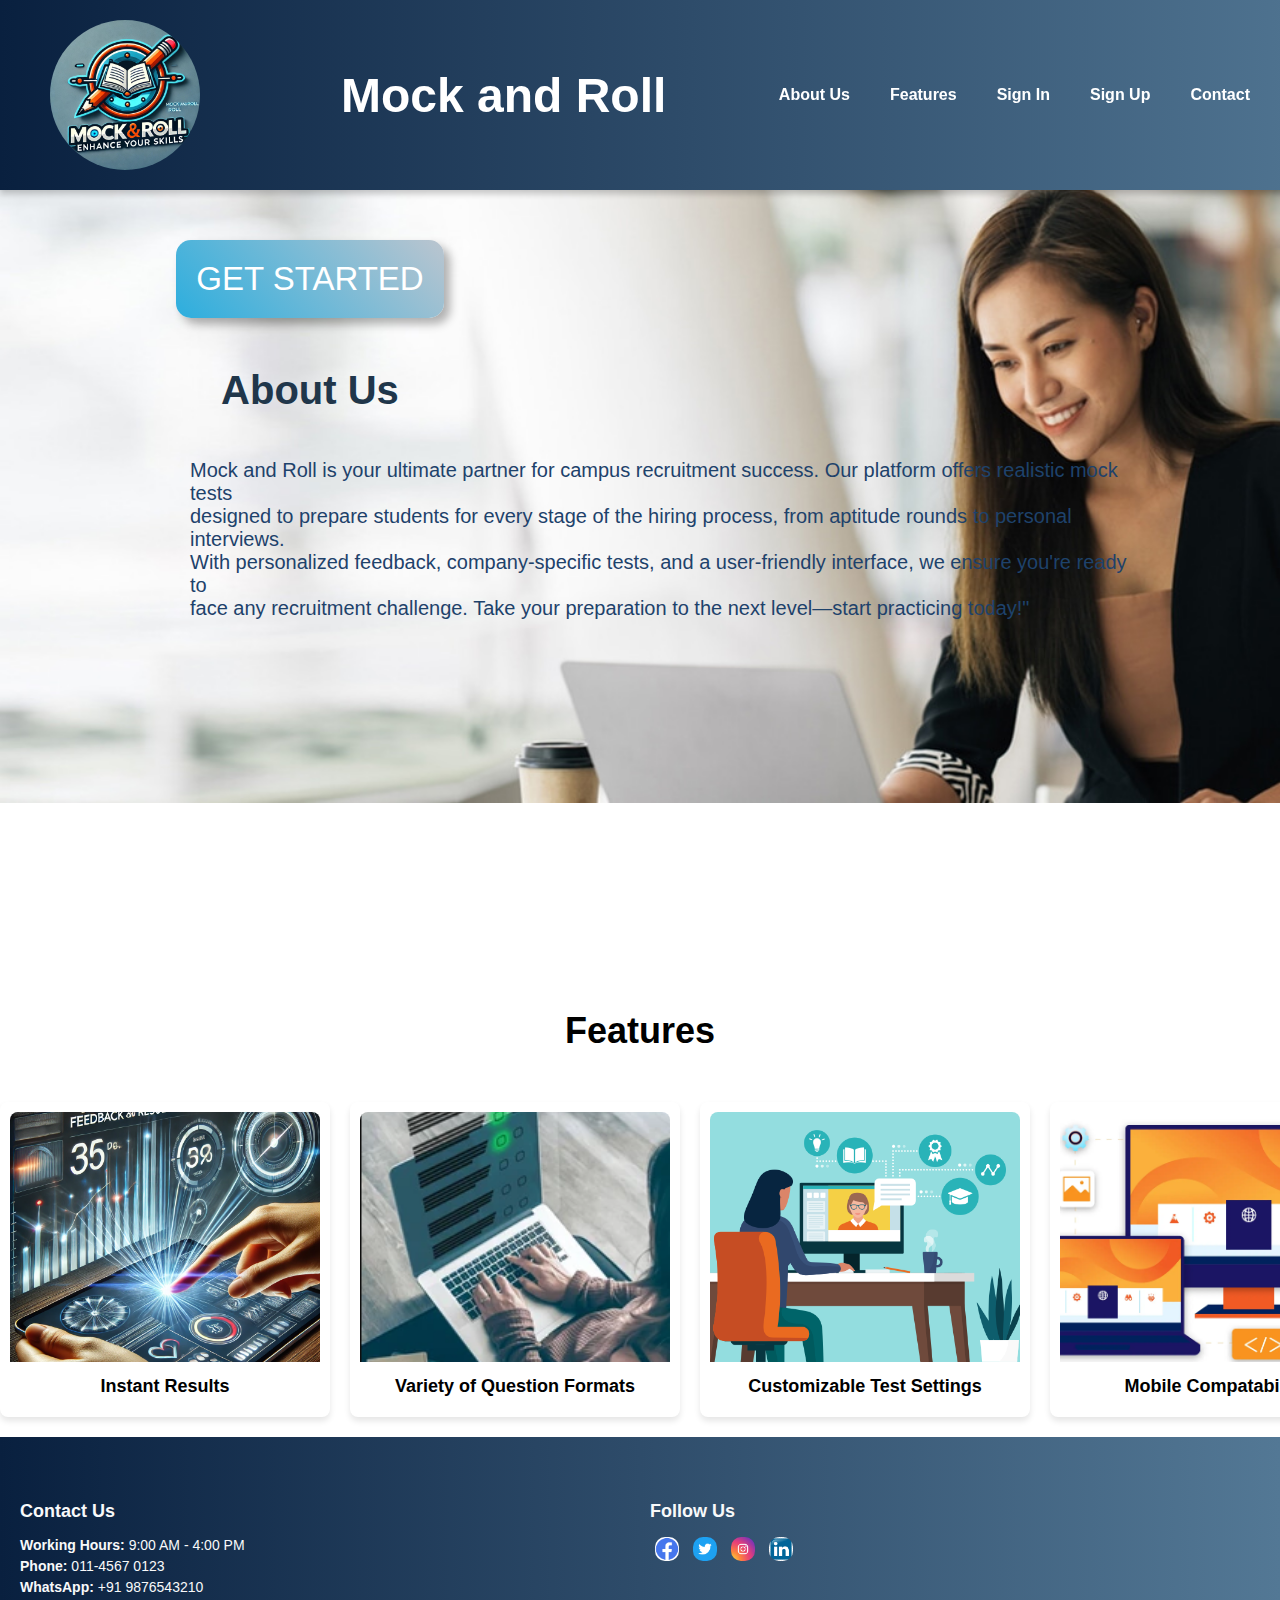
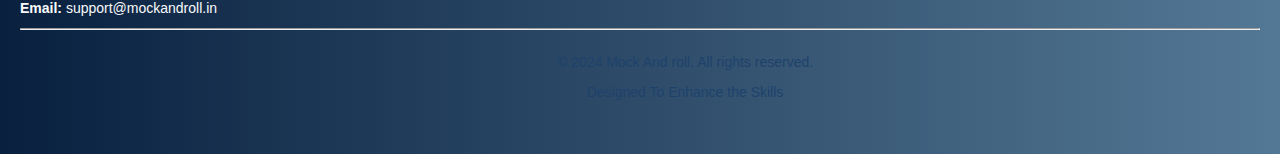
<file: index.html>
<!DOCTYPE html>
<html lang="en">
<head>
    <meta charset="UTF-8">
    <meta name="viewport" content="width=device-width, initial-scale=1.0">
    <title>Home - Examination System</title>
    <link rel="stylesheet" href="home.css">

</head>
<body>
    <div class="navbar">
        <div class="logo1">
            <img src="logo2.jpg" alt="Mock and Roll Logo">
        </div>
        <div class="logo">Mock and Roll</div>
        <div>
            <a onclick="window.location.href='about.html'">About Us</a>
            <a onclick="window.location.href='features.html'">Features</a>
            <a onclick="window.location.href='signin.html'">Sign In</a>
            <a onclick="window.location.href='signup.html'">Sign Up</a>
            <a onclick="window.location.href='contact.html'">Contact</a>
        </div>
    </div>
    <div class="home">
        <div class="kk">
        <a class="custom-button" onclick="window.location.href='usertyp.html'">GET STARTED </a>
        <h1>About Us</h1>
        <p>Mock and Roll is your ultimate partner for campus recruitment success. Our platform offers realistic mock tests <br>designed to prepare students for every stage of the hiring process, from aptitude rounds to personal interviews.<br> With personalized feedback, company-specific tests, and a user-friendly interface, we ensure you're ready to <br>face any recruitment challenge. Take your preparation to the next level—start practicing today!"</p>
        </div>
    </div>
    <div id="services" class="section">
        <h2>Features</h2>
        <div class="container">
            <div class="card">
                <img src="features1.jpg" alt="Instant Results">
                <h3>Instant Results</h3>
            </div>
            <div class="card">
                <img src="feature3.jpg" alt="Variety of Question Formats">
                <h3>Variety of Question Formats</h3>
            </div>
            <div class="card">
                <img src="feature4.jpg" alt="Customizable Test Settings ">
                <h3>Customizable Test Settings </h3>
            </div>
            <div class="card">
                <img src="feature5.jpg" alt=">Mobile Compatability">
                <h3>Mobile Compatability</h3>
            </div>
        </div>
    </div>

    <footer>
        <div class="footer-container">
            <div class="contact-us">
                <h4>Contact Us</h4>
                <p><strong>Working Hours:</strong> 9:00 AM - 4:00 PM</p>
                <p><strong>Phone:</strong> <a href="tel:01141183001">011-4567 0123</a></p>
                <p><strong>WhatsApp:</strong> <a href="https://wa.me/919818093267">+91 9876543210</a></p>
                <p><strong>Email:</strong> <a href="mailto:support@mockandroll.in">support@mockandroll.in</a></p>
            </div>
            <div class="follow-us">
                <h4>Follow Us</h4>
                <div class="social-icons">
                    <a href="#"><img src="face.jpg" alt="Facebook" style="border-radius: 10px;"></a>
                    <a href="#"><img src="twit.jpg" alt="Twitter" style="border-radius: 10px;"></a>
                    <a href="#"><img src="insta.jpg" alt="Instagram" style="border-radius: 10px;"></a>
                    <a href="#"><img src="lin.jpg" alt="LinkedIn" style="border-radius: 10px;"></a>
                </div>
            </div>
        </div>
        <hr>
        <p style="text-align: center; padding-top: 10px;">&copy; 2024 Mock And roll. All rights reserved.</p>
        <p style="text-align: center;">Designed To Enhance the Skills</p>
    </footer>
</body>
</html>
</file>
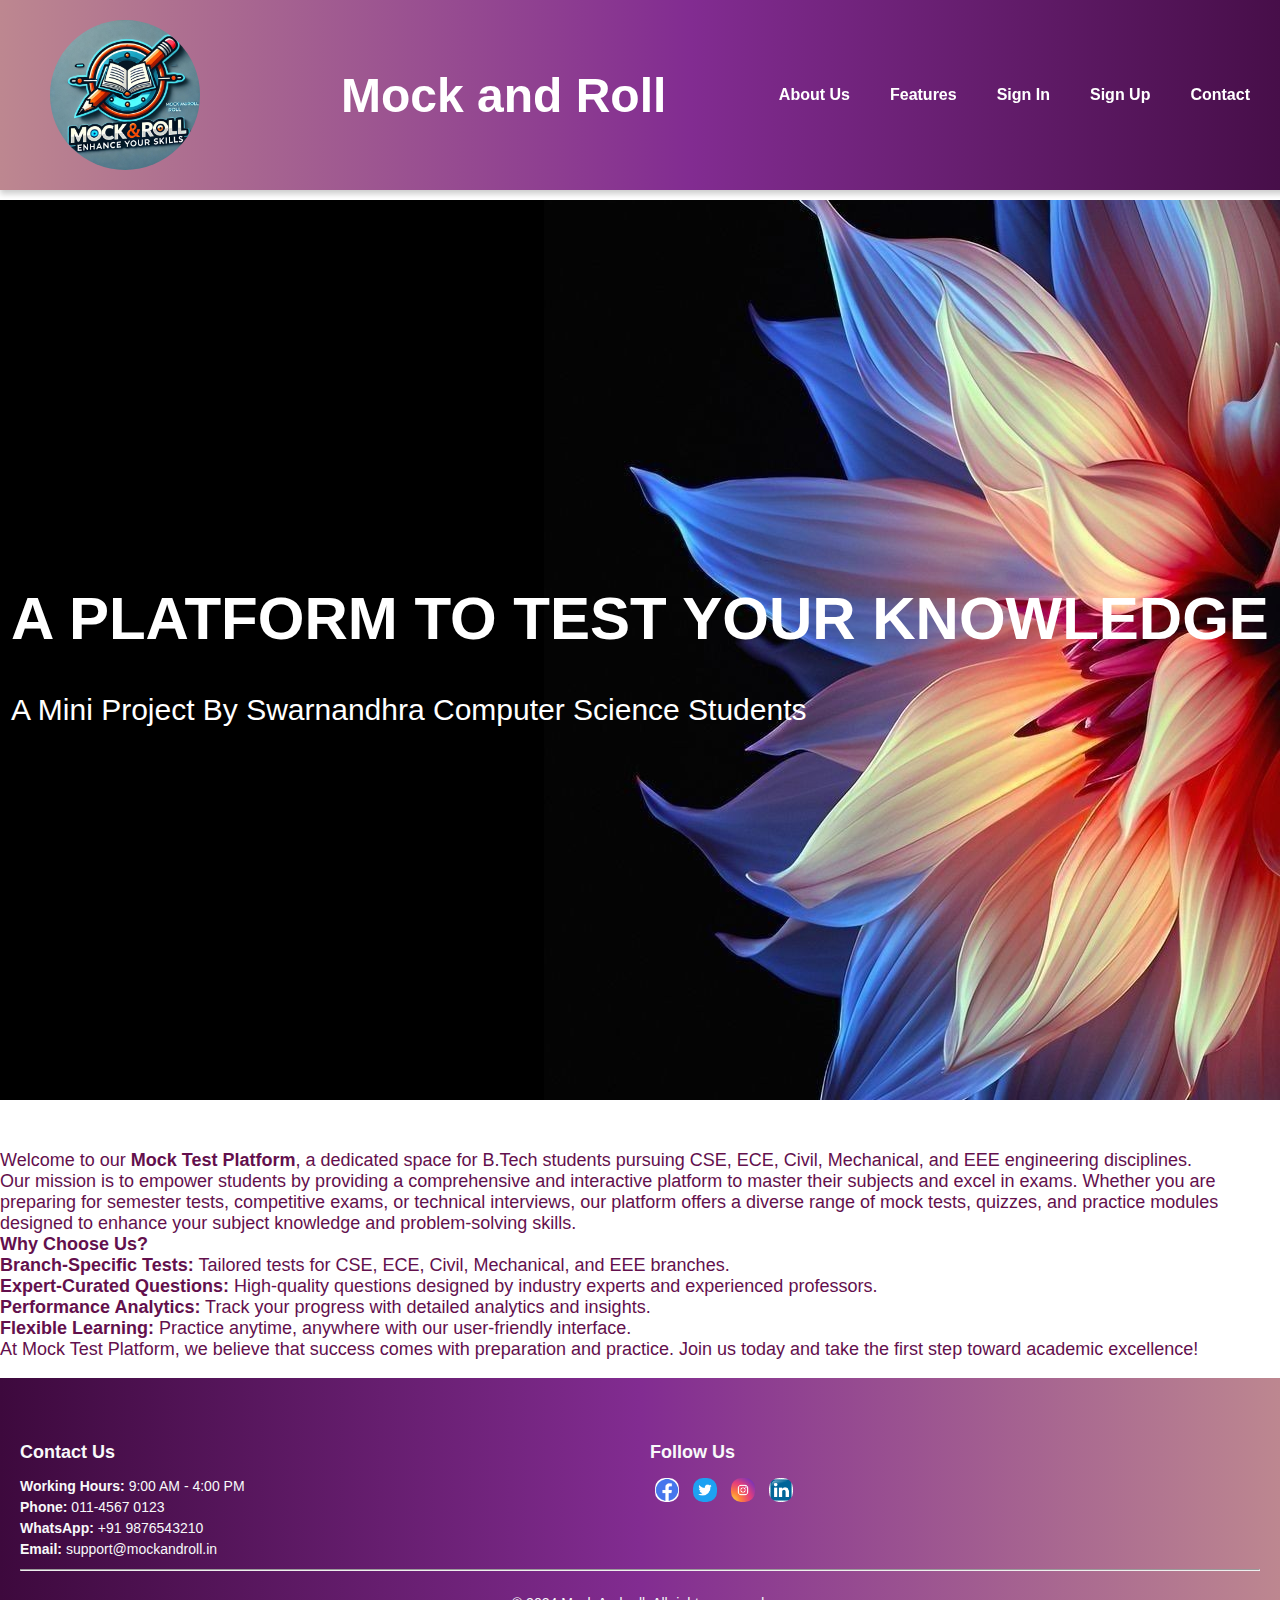
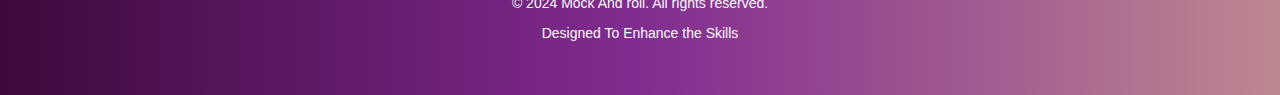
<file: about.html>
<!DOCTYPE html>
<html lang="en">
<head>
    <meta charset="UTF-8">
    <meta name="viewport" content="width=device-width, initial-scale=1.0">
    <title>Home - Examination System</title>
    <link rel="stylesheet" href="about.css">

</head>
<body>
    <div class="navbar">
        <div class="logo1">
            <img src="logo2.jpg" alt="Mock and Roll Logo">
        </div>
        <div class="logo">Mock and Roll</div>
        <div>
            <a onclick="window.location.href='about.html'">About Us</a>
            <a onclick="window.location.href='features.html'">Features</a>
            <a onclick="window.location.href='signin.html'">Sign In</a>
            <a onclick="window.location.href='signup.html'">Sign Up</a>
            <a onclick="window.location.href='contact.html'">Contact</a>
        </div>
    </div>
    <div class="home">
        <div class="part1">
           <h1>A PLATFORM TO TEST YOUR KNOWLEDGE</h1>
           <p>A Mini Project By Swarnandhra Computer Science Students</p>
        </div>
    </div>
    <div class="part2">
        <p>Welcome to our <b>Mock Test Platform</b>, a dedicated space for B.Tech students pursuing CSE, ECE, Civil, Mechanical, and EEE engineering disciplines.<br>

         Our mission is to empower students by providing a comprehensive and interactive platform to master their subjects and excel in exams. Whether you are preparing for semester tests, competitive exams, or technical interviews, our platform offers a diverse range of mock tests, quizzes, and practice modules designed to enhance your subject knowledge and problem-solving skills.<br>
         
         <b>Why Choose Us?</b><br>
         
         <b>Branch-Specific Tests:</b> Tailored tests for CSE, ECE, Civil, Mechanical, and EEE branches.<br>
         <b>Expert-Curated Questions:</b> High-quality questions designed by industry experts and experienced professors.<br>
         <b>Performance Analytics:</b> Track your progress with detailed analytics and insights.<br>
         <b> Flexible Learning:</b> Practice anytime, anywhere with our user-friendly interface.<br>
         At Mock Test Platform, we believe that success comes with preparation and practice. Join us today and take the first step toward academic excellence!
     </p>
     </div>

    <footer>
        <div class="footer-container">
            <div class="contact-us">
                <h4>Contact Us</h4>
                <p><strong>Working Hours:</strong> 9:00 AM - 4:00 PM</p>
                <p><strong>Phone:</strong> <a href="tel:01141183001">011-4567 0123</a></p>
                <p><strong>WhatsApp:</strong> <a href="https://wa.me/919818093267">+91 9876543210</a></p>
                <p><strong>Email:</strong> <a href="mailto:support@mockandroll.in">support@mockandroll.in</a></p>
            </div>
            <div class="follow-us">
                <h4>Follow Us</h4>
                <div class="social-icons">
                    <a href="#"><img src="face.jpg" alt="Facebook" style="border-radius: 10px;"></a>
                    <a href="#"><img src="twit.jpg" alt="Twitter" style="border-radius: 10px;"></a>
                    <a href="#"><img src="insta.jpg" alt="Instagram" style="border-radius: 10px;"></a>
                    <a href="#"><img src="lin.jpg" alt="LinkedIn" style="border-radius: 10px;"></a>
                </div>
            </div>
        </div>
        <hr>
        <p style="text-align: center; padding-top: 10px;">&copy; 2024 Mock And roll. All rights reserved.</p>
        <p style="text-align: center;">Designed To Enhance the Skills</p>
    </footer>
</body>
</html>
</file>
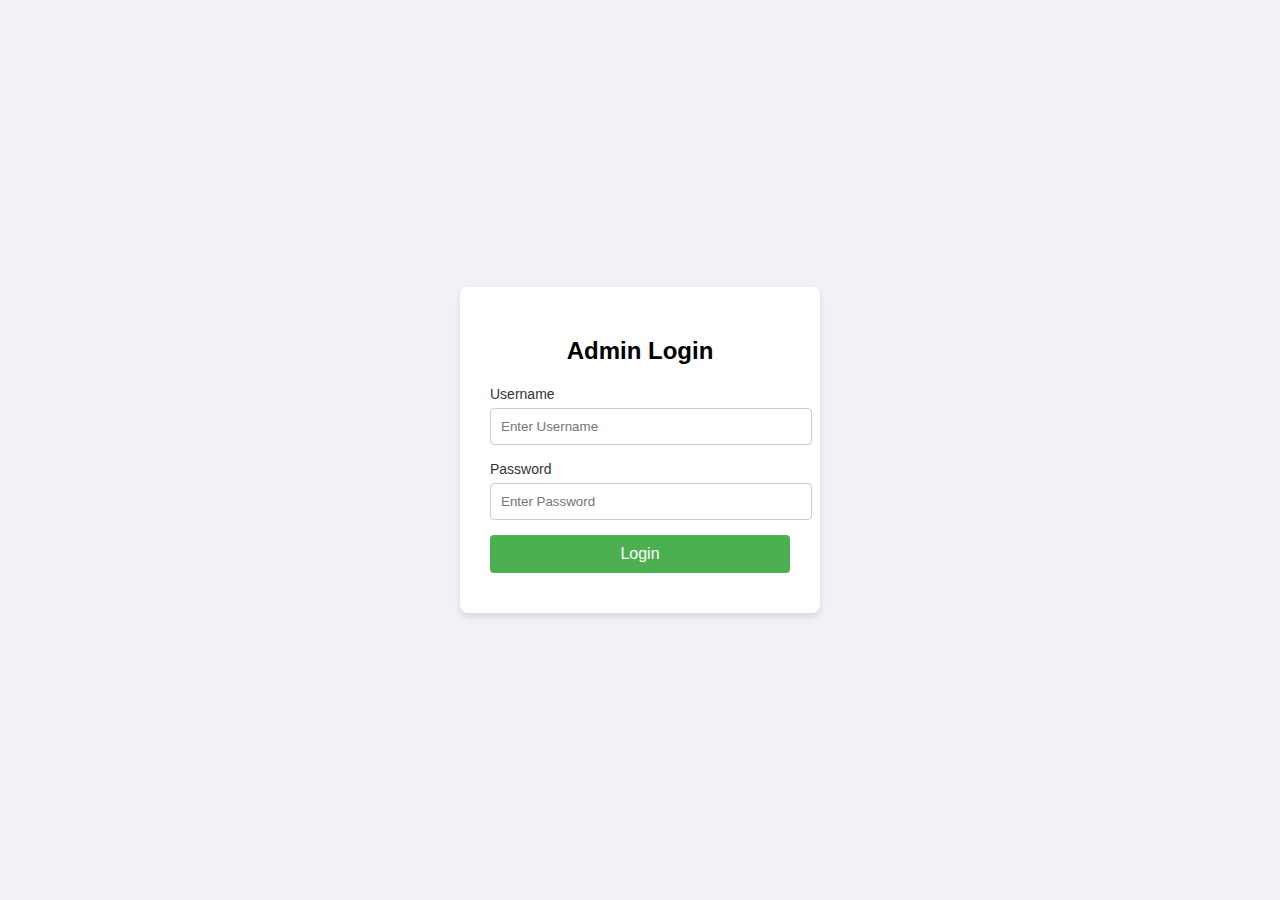
<file: admin.html>
<!DOCTYPE html>
<html lang="en">
<head>
  <meta charset="UTF-8">
  <meta name="viewport" content="width=device-width, initial-scale=1.0">
  <title>Admin Login</title>
  <style>
    body {
      font-family: Arial, sans-serif;
      background-color: #f0f2f5;
      display: flex;
      justify-content: center;
      align-items: center;
      height: 100vh;
      margin: 0;
    }

    .login-container {
      background-color: #fff;
      padding: 30px;
      border-radius: 8px;
      box-shadow: 0 4px 6px rgba(0, 0, 0, 0.1);
      width: 300px;
      text-align: center;
    }

    h2 {
      margin-bottom: 20px;
    }

    .input-group {
      margin-bottom: 15px;
      text-align: left;
    }

    label {
      font-size: 14px;
      color: #333;
    }

    input {
      width: 100%;
      padding: 10px;
      margin-top: 5px;
      border: 1px solid #ccc;
      border-radius: 4px;
    }

    button {
      width: 100%;
      padding: 10px;
      background-color: #4CAF50;
      color: white;
      border: none;
      border-radius: 4px;
      cursor: pointer;
      font-size: 16px;
    }

    button:hover {
      background-color: #45a049;
    }

    #error-message {
      color: red;
      margin-top: 10px;
      font-size: 14px;
    }
  </style>
</head>
<body>
  <div class="login-container">
    <h2>Admin Login</h2>
    <form id="loginForm">
      <div class="input-group">
        <label for="username">Username</label>
        <input type="text" id="username" name="username" placeholder="Enter Username" required>
      </div>
      <div class="input-group">
        <label for="password">Password</label>
        <input type="password" id="password" name="password" placeholder="Enter Password" required>
      </div>
      <button type="submit" onclick="validateLogin(event)">Login</button>
    </form>
    <div id="error-message"></div>
  </div>

  <script>
    function validateLogin(event) {
      event.preventDefault();

      // Get username and password
      const username = document.getElementById('username').value;
      const password = document.getElementById('password').value;

      // Define valid credentials (you can replace with actual database or backend verification)
      const validUsername = "admin";
      const validPassword = "admin123";

      const errorMessage = document.getElementById('error-message');

      // Check if credentials match
      if (username === validUsername && password === validPassword) {
        errorMessage.textContent = "";
        alert("Login successful!");
        // Redirect to the dashboard (this could be a different page)
        window.location.href = "dashboard.html"; // Replace with the actual page path
      } else {
        errorMessage.textContent = "Invalid username or password!";
      }
    }
  </script>
</body>
</html>
</file>
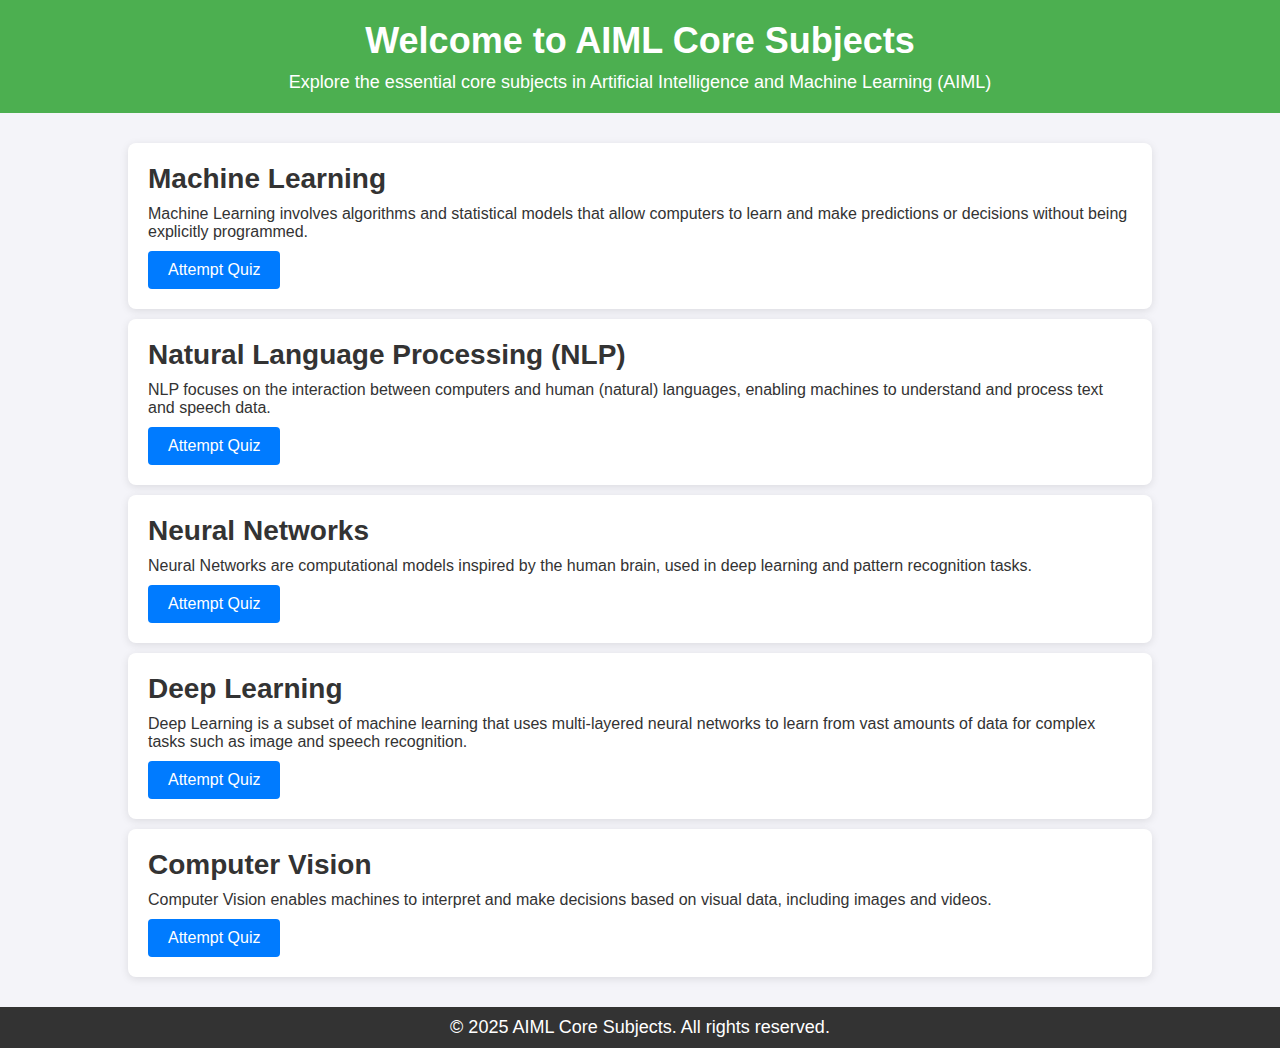
<file: aimllang.html>
<!DOCTYPE html>
<html lang="en">
<head>
    <meta charset="UTF-8">
    <meta name="viewport" content="width=device-width, initial-scale=1.0">
    <title>AIML Core Subjects</title>
    <link rel="stylesheet" href="cselang.css">
    <style>
        * {
            margin: 0;
            padding: 0;
            box-sizing: border-box;
        }

        body {
            font-family: Arial, sans-serif;
            background-color: #f4f4f9;
            color: #333;
        }

        header {
            background-color: #4CAF50;
            color: white;
            text-align: center;
            padding: 20px;
        }

        h1 {
            font-size: 36px;
            margin-bottom: 10px;
        }

        p {
            font-size: 18px;
        }

        .container {
            width: 80%;
            margin: 30px auto;
        }

        .language {
            background-color: #fff;
            padding: 20px;
            margin: 10px 0;
            border-radius: 8px;
            box-shadow: 0 2px 8px rgba(0, 0, 0, 0.1);
        }

        .language h2 {
            font-size: 28px;
            color: #333;
        }

        .language p {
            font-size: 16px;
            margin: 10px 0;
        }

        button {
            padding: 10px 20px;
            background-color: #007BFF;
            color: white;
            border: none;
            border-radius: 4px;
            cursor: pointer;
            font-size: 16px;
        }

        button:hover {
            background-color: #0056b3;
        }

        .details {
            display: none;
            margin-top: 10px;
            font-style: italic;
            color: #555;
        }

        footer {
            background-color: #333;
            color: white;
            text-align: center;
            padding: 10px;
            margin-top: 30px;
        }
    </style>
</head>
<body>
    <header>
        <h1>Welcome to AIML Core Subjects</h1>
        <p>Explore the essential core subjects in Artificial Intelligence and Machine Learning (AIML)</p>
    </header>

    <div class="container">
        <section class="language" id="machine-learning">
            <h2>Machine Learning</h2>
            <p>Machine Learning involves algorithms and statistical models that allow computers to learn and make predictions or decisions without being explicitly programmed.</p>
            <button>Attempt Quiz</button>
        </section>

        <section class="language" id="natural-language-processing">
            <h2>Natural Language Processing (NLP)</h2>
            <p>NLP focuses on the interaction between computers and human (natural) languages, enabling machines to understand and process text and speech data.</p>
            <button>Attempt Quiz</button>
        </section>

        <section class="language" id="neural-networks">
            <h2>Neural Networks</h2>
            <p>Neural Networks are computational models inspired by the human brain, used in deep learning and pattern recognition tasks.</p>
            <button>Attempt Quiz</button>
        </section>

        <section class="language" id="deep-learning">
            <h2>Deep Learning</h2>
            <p>Deep Learning is a subset of machine learning that uses multi-layered neural networks to learn from vast amounts of data for complex tasks such as image and speech recognition.</p>
            <button>Attempt Quiz</button>
        </section>

        <section class="language" id="computer-vision">
            <h2>Computer Vision</h2>
            <p>Computer Vision enables machines to interpret and make decisions based on visual data, including images and videos.</p>
            <button>Attempt Quiz</button>
        </section>
    </div>

    <footer>
        <p>&copy; 2025 AIML Core Subjects. All rights reserved.</p>
    </footer>

    <script>
        function showDetails(languageDetails) {
            var details = document.getElementById(languageDetails);
            if (details.style.display === "none" || details.style.display === "") {
                details.style.display = "block";
            } else {
                details.style.display = "none";
            }
        }
    </script>
</body>
</html>
</file>
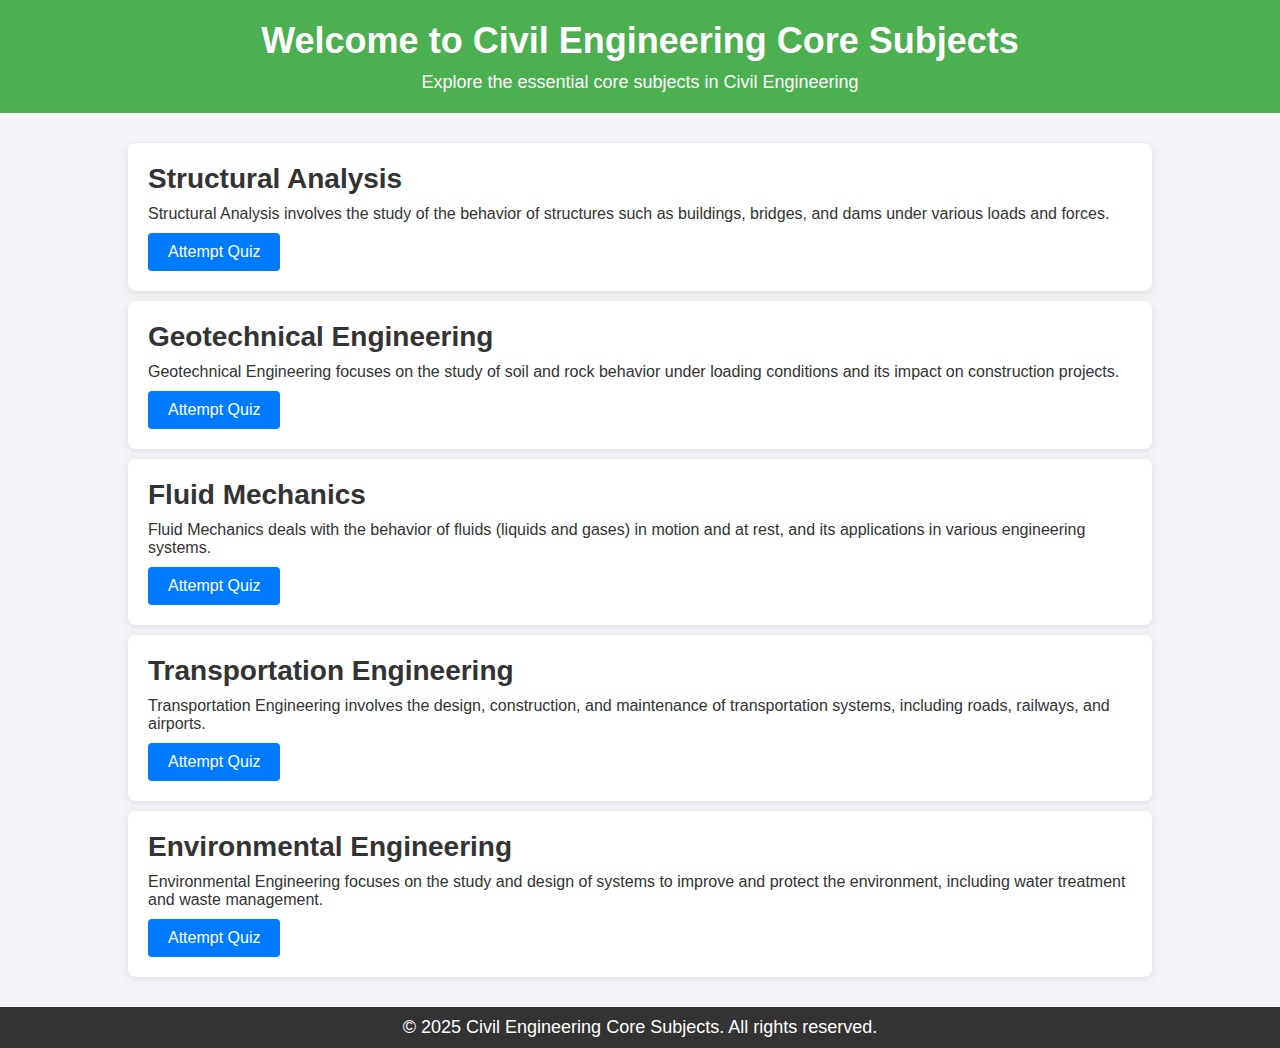
<file: civillang.html>
<!DOCTYPE html>
<html lang="en">
<head>
    <meta charset="UTF-8">
    <meta name="viewport" content="width=device-width, initial-scale=1.0">
    <title>Civil Engineering Core Subjects</title>
    <link rel="stylesheet" href="cselang.css">
    <style>
        * {
            margin: 0;
            padding: 0;
            box-sizing: border-box;
        }

        body {
            font-family: Arial, sans-serif;
            background-color: #f4f4f9;
            color: #333;
        }

        header {
            background-color: #4CAF50;
            color: white;
            text-align: center;
            padding: 20px;
        }

        h1 {
            font-size: 36px;
            margin-bottom: 10px;
        }

        p {
            font-size: 18px;
        }

        .container {
            width: 80%;
            margin: 30px auto;
        }

        .language {
            background-color: #fff;
            padding: 20px;
            margin: 10px 0;
            border-radius: 8px;
            box-shadow: 0 2px 8px rgba(0, 0, 0, 0.1);
        }

        .language h2 {
            font-size: 28px;
            color: #333;
        }

        .language p {
            font-size: 16px;
            margin: 10px 0;
        }

        button {
            padding: 10px 20px;
            background-color: #007BFF;
            color: white;
            border: none;
            border-radius: 4px;
            cursor: pointer;
            font-size: 16px;
        }

        button:hover {
            background-color: #0056b3;
        }

        .details {
            display: none;
            margin-top: 10px;
            font-style: italic;
            color: #555;
        }

        footer {
            background-color: #333;
            color: white;
            text-align: center;
            padding: 10px;
            margin-top: 30px;
        }
    </style>
</head>
<body>
    <header>
        <h1>Welcome to Civil Engineering Core Subjects</h1>
        <p>Explore the essential core subjects in Civil Engineering</p>
    </header>

    <div class="container">
        <section class="language" id="structural-analysis">
            <h2>Structural Analysis</h2>
            <p>Structural Analysis involves the study of the behavior of structures such as buildings, bridges, and dams under various loads and forces.</p>
            <button>Attempt Quiz</button>
        </section>

        <section class="language" id="geotechnical-engineering">
            <h2>Geotechnical Engineering</h2>
            <p>Geotechnical Engineering focuses on the study of soil and rock behavior under loading conditions and its impact on construction projects.</p>
            <button>Attempt Quiz</button>
        </section>

        <section class="language" id="fluid-mechanics">
            <h2>Fluid Mechanics</h2>
            <p>Fluid Mechanics deals with the behavior of fluids (liquids and gases) in motion and at rest, and its applications in various engineering systems.</p>
            <button>Attempt Quiz</button>
        </section>

        <section class="language" id="transportation-engineering">
            <h2>Transportation Engineering</h2>
            <p>Transportation Engineering involves the design, construction, and maintenance of transportation systems, including roads, railways, and airports.</p>
            <button>Attempt Quiz</button>
        </section>

        <section class="language" id="environmental-engineering">
            <h2>Environmental Engineering</h2>
            <p>Environmental Engineering focuses on the study and design of systems to improve and protect the environment, including water treatment and waste management.</p>
            <button>Attempt Quiz</button>
        </section>
    </div>

    <footer>
        <p>&copy; 2025 Civil Engineering Core Subjects. All rights reserved.</p>
    </footer>

    <script>
        function showDetails(languageDetails) {
            var details = document.getElementById(languageDetails);
            if (details.style.display === "none" || details.style.display === "") {
                details.style.display = "block";
            } else {
                details.style.display = "none";
            }
        }
    </script>
</body>
</html>
</file>
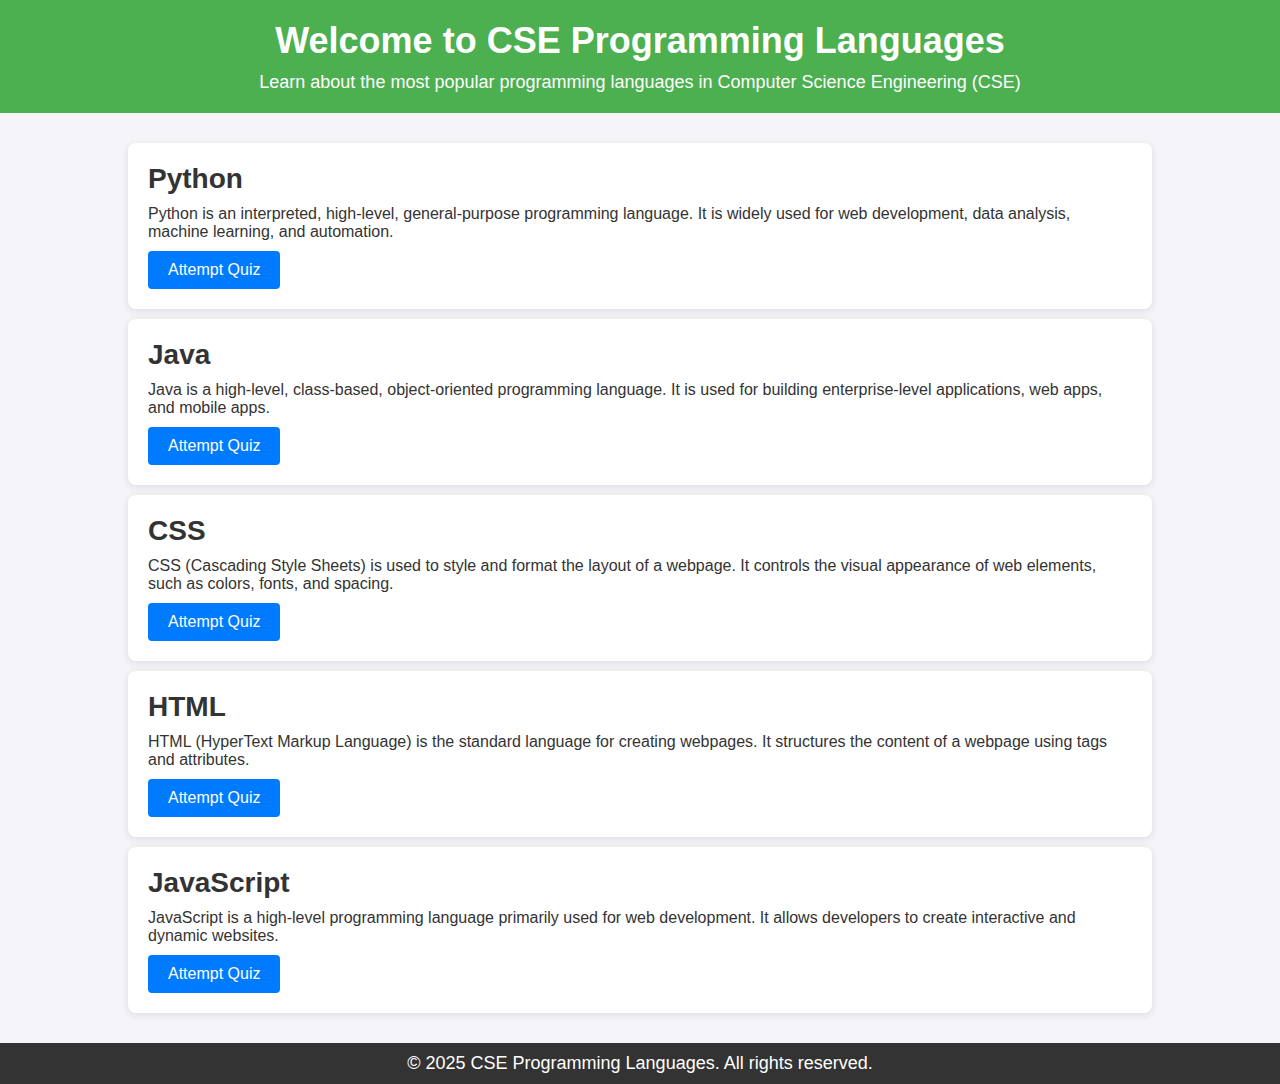
<file: cselang.html>
<!DOCTYPE html>
<html lang="en">
<head>
    <meta charset="UTF-8">
    <meta name="viewport" content="width=device-width, initial-scale=1.0">
    <title>CSE Programming Languages</title>
    <link rel="stylesheet" href="cselang.css">
    <style>
        * {
            margin: 0;
            padding: 0;
            box-sizing: border-box;
        }

        body {
            font-family: Arial, sans-serif;
            background-color: #f4f4f9;
            color: #333;
        }

        header {
            background-color: #4CAF50;
            color: white;
            text-align: center;
            padding: 20px;
        }

        h1 {
            font-size: 36px;
            margin-bottom: 10px;
        }

        p {
            font-size: 18px;
        }

        .container {
            width: 80%;
            margin: 30px auto;
        }

        .language {
            background-color: #fff;
            padding: 20px;
            margin: 10px 0;
            border-radius: 8px;
            box-shadow: 0 2px 8px rgba(0, 0, 0, 0.1);
        }

        .language h2 {
            font-size: 28px;
            color: #333;
        }

        .language p {
            font-size: 16px;
            margin: 10px 0;
        }

        button {
            padding: 10px 20px;
            background-color: #007BFF;
            color: white;
            border: none;
            border-radius: 4px;
            cursor: pointer;
            font-size: 16px;
        }

        button:hover {
            background-color: #0056b3;
        }

        .details {
            display: none;
            margin-top: 10px;
            font-style: italic;
            color: #555;
        }

        footer {
            background-color: #333;
            color: white;
            text-align: center;
            padding: 10px;
            margin-top: 30px;
        }
    </style>
</head>
<body>
    <header>
        <h1>Welcome to CSE Programming Languages</h1>
        <p>Learn about the most popular programming languages in Computer Science Engineering (CSE)</p>
    </header>

    <div class="container">
        <section class="language" id="python">
            <h2>Python</h2>
            <p>Python is an interpreted, high-level, general-purpose programming language. It is widely used for web development, data analysis, machine learning, and automation.</p>
            <button>Attempt Quiz</button>
        </section>

        <section class="language" id="java">
            <h2>Java</h2>
            <p>Java is a high-level, class-based, object-oriented programming language. It is used for building enterprise-level applications, web apps, and mobile apps.</p>
            <button>Attempt Quiz</button>
        </section>

        <section class="language" id="css">
            <h2>CSS</h2>
            <p>CSS (Cascading Style Sheets) is used to style and format the layout of a webpage. It controls the visual appearance of web elements, such as colors, fonts, and spacing.</p>
            <button>Attempt Quiz</button>
        </section>

        <section class="language" id="html">
            <h2>HTML</h2>
            <p>HTML (HyperText Markup Language) is the standard language for creating webpages. It structures the content of a webpage using tags and attributes.</p>
            <button>Attempt Quiz</button>
        </section>

        <section class="language" id="javascript">
            <h2>JavaScript</h2>
            <p>JavaScript is a high-level programming language primarily used for web development. It allows developers to create interactive and dynamic websites.</p>
            <button>Attempt Quiz</button>
        </section>
    </div>

    <footer>
        <p>&copy; 2025 CSE Programming Languages. All rights reserved.</p>
    </footer>

    <script>
        function showDetails(languageDetails) {
            var details = document.getElementById(languageDetails);
            if (details.style.display === "none" || details.style.display === "") {
                details.style.display = "block";
            } else {
                details.style.display = "none";
            }
        }
    </script>
</body>
</html>
</file>
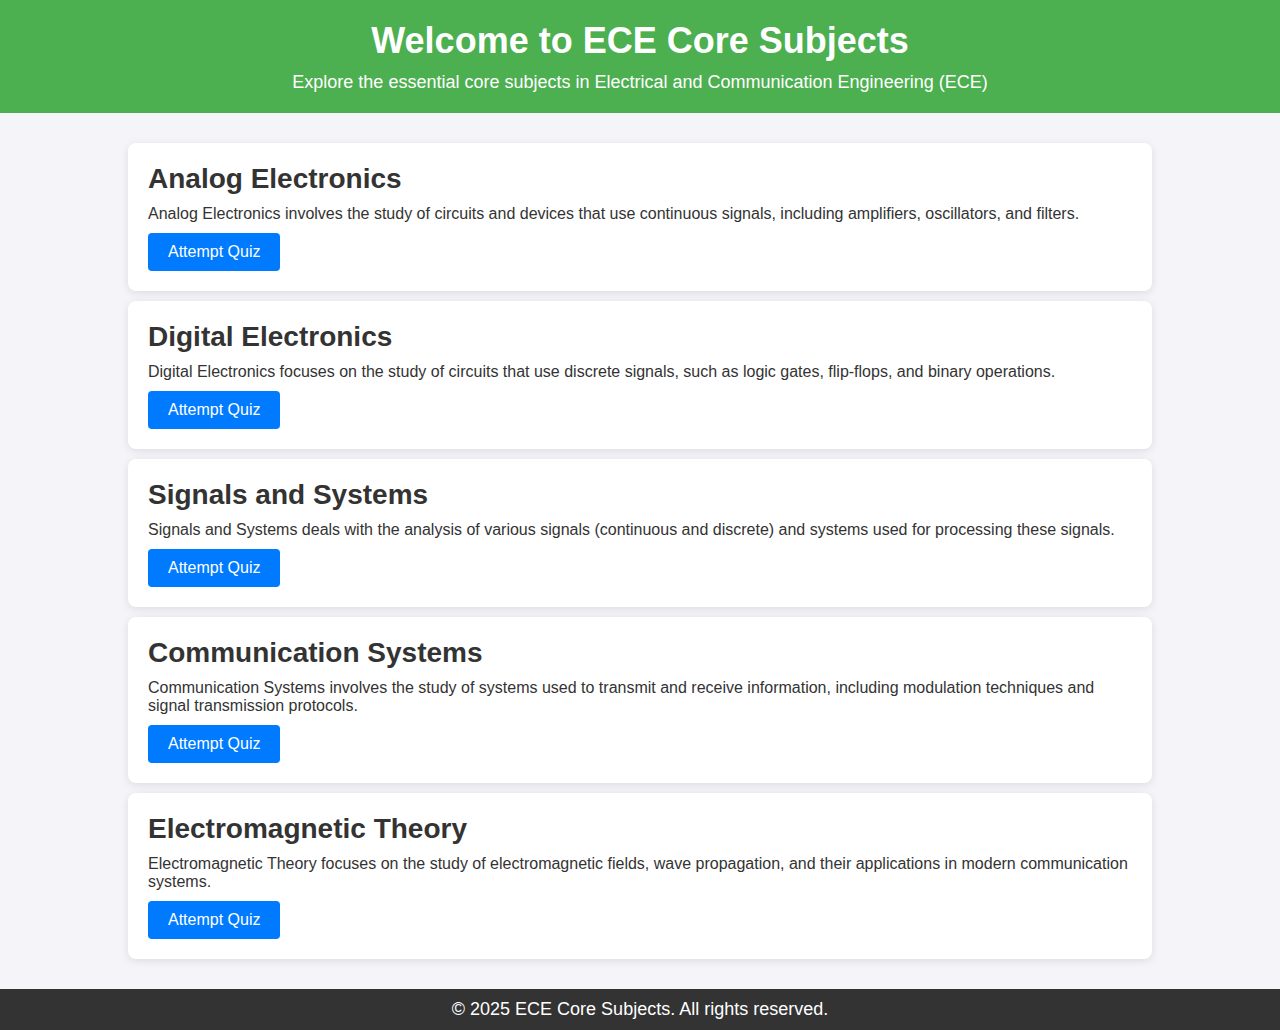
<file: ecelang.html>
<!DOCTYPE html>
<html lang="en">
<head>
    <meta charset="UTF-8">
    <meta name="viewport" content="width=device-width, initial-scale=1.0">
    <title>ECE Core Subjects</title>
    <link rel="stylesheet" href="cselang.css">
    <style>
        * {
            margin: 0;
            padding: 0;
            box-sizing: border-box;
        }

        body {
            font-family: Arial, sans-serif;
            background-color: #f4f4f9;
            color: #333;
        }

        header {
            background-color: #4CAF50;
            color: white;
            text-align: center;
            padding: 20px;
        }

        h1 {
            font-size: 36px;
            margin-bottom: 10px;
        }

        p {
            font-size: 18px;
        }

        .container {
            width: 80%;
            margin: 30px auto;
        }

        .language {
            background-color: #fff;
            padding: 20px;
            margin: 10px 0;
            border-radius: 8px;
            box-shadow: 0 2px 8px rgba(0, 0, 0, 0.1);
        }

        .language h2 {
            font-size: 28px;
            color: #333;
        }

        .language p {
            font-size: 16px;
            margin: 10px 0;
        }

        button {
            padding: 10px 20px;
            background-color: #007BFF;
            color: white;
            border: none;
            border-radius: 4px;
            cursor: pointer;
            font-size: 16px;
        }

        button:hover {
            background-color: #0056b3;
        }

        .details {
            display: none;
            margin-top: 10px;
            font-style: italic;
            color: #555;
        }

        footer {
            background-color: #333;
            color: white;
            text-align: center;
            padding: 10px;
            margin-top: 30px;
        }
    </style>
</head>
<body>
    <header>
        <h1>Welcome to ECE Core Subjects</h1>
        <p>Explore the essential core subjects in Electrical and Communication Engineering (ECE)</p>
    </header>

    <div class="container">
        <section class="language" id="analog-electronics">
            <h2>Analog Electronics</h2>
            <p>Analog Electronics involves the study of circuits and devices that use continuous signals, including amplifiers, oscillators, and filters.</p>
            <button>Attempt Quiz</button>
        </section>

        <section class="language" id="digital-electronics">
            <h2>Digital Electronics</h2>
            <p>Digital Electronics focuses on the study of circuits that use discrete signals, such as logic gates, flip-flops, and binary operations.</p>
            <button>Attempt Quiz</button>
        </section>

        <section class="language" id="signals-systems">
            <h2>Signals and Systems</h2>
            <p>Signals and Systems deals with the analysis of various signals (continuous and discrete) and systems used for processing these signals.</p>
            <button>Attempt Quiz</button>
        </section>

        <section class="language" id="communication-systems">
            <h2>Communication Systems</h2>
            <p>Communication Systems involves the study of systems used to transmit and receive information, including modulation techniques and signal transmission protocols.</p>
            <button>Attempt Quiz</button>
        </section>

        <section class="language" id="electromagnetic-theory">
            <h2>Electromagnetic Theory</h2>
            <p>Electromagnetic Theory focuses on the study of electromagnetic fields, wave propagation, and their applications in modern communication systems.</p>
            <button>Attempt Quiz</button>
        </section>
    </div>

    <footer>
        <p>&copy; 2025 ECE Core Subjects. All rights reserved.</p>
    </footer>

    <script>
        function showDetails(languageDetails) {
            var details = document.getElementById(languageDetails);
            if (details.style.display === "none" || details.style.display === "") {
                details.style.display = "block";
            } else {
                details.style.display = "none";
            }
        }
    </script>
</body>
</html>
</file>
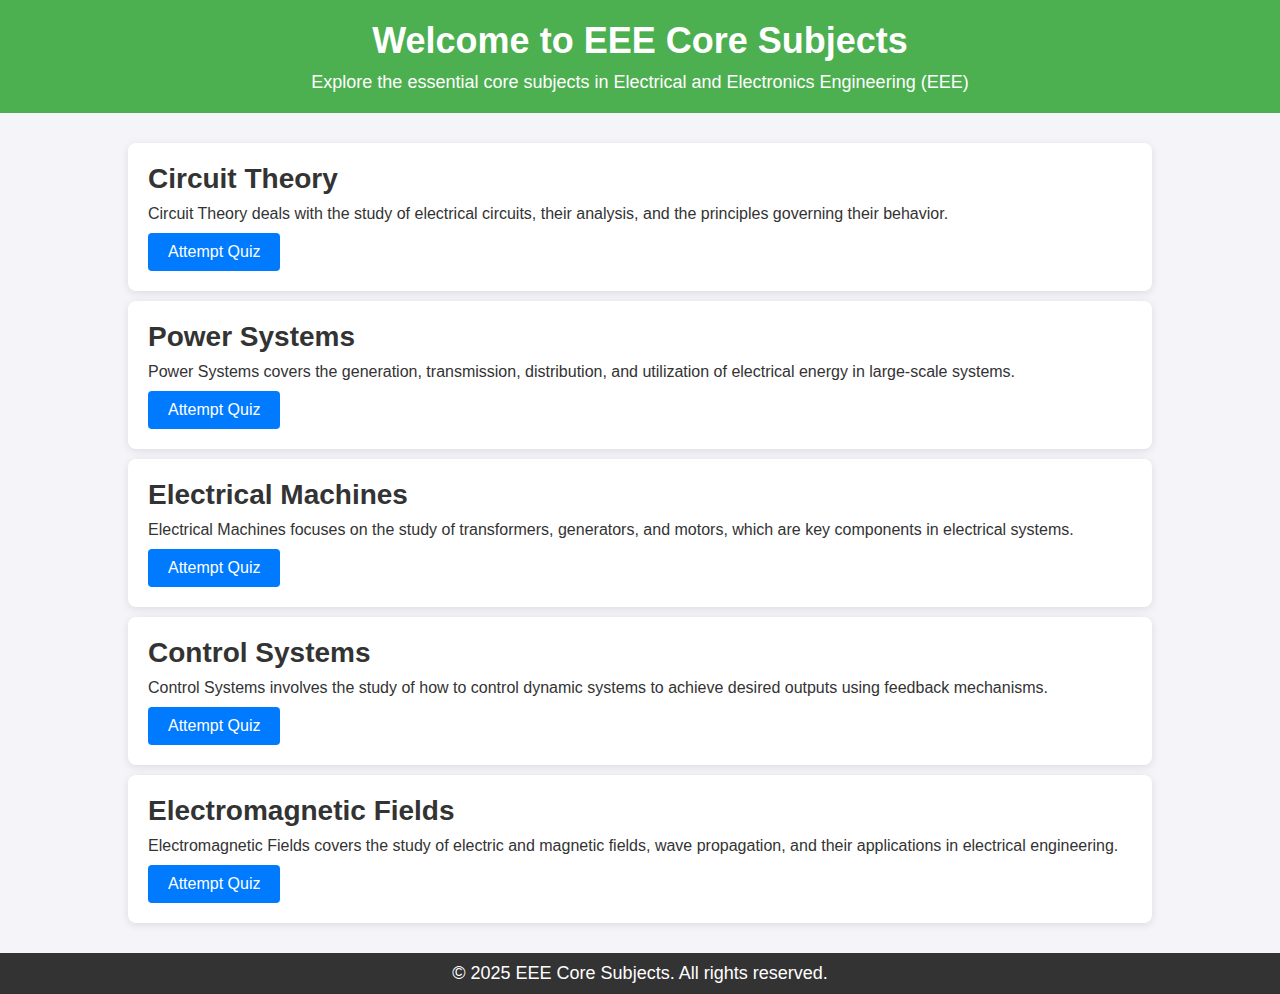
<file: eeelang.html>
<!DOCTYPE html>
<html lang="en">
<head>
    <meta charset="UTF-8">
    <meta name="viewport" content="width=device-width, initial-scale=1.0">
    <title>EEE Core Subjects</title>
    <link rel="stylesheet" href="cselang.css">
    <style>
        * {
            margin: 0;
            padding: 0;
            box-sizing: border-box;
        }

        body {
            font-family: Arial, sans-serif;
            background-color: #f4f4f9;
            color: #333;
        }

        header {
            background-color: #4CAF50;
            color: white;
            text-align: center;
            padding: 20px;
        }

        h1 {
            font-size: 36px;
            margin-bottom: 10px;
        }

        p {
            font-size: 18px;
        }

        .container {
            width: 80%;
            margin: 30px auto;
        }

        .language {
            background-color: #fff;
            padding: 20px;
            margin: 10px 0;
            border-radius: 8px;
            box-shadow: 0 2px 8px rgba(0, 0, 0, 0.1);
        }

        .language h2 {
            font-size: 28px;
            color: #333;
        }

        .language p {
            font-size: 16px;
            margin: 10px 0;
        }

        button {
            padding: 10px 20px;
            background-color: #007BFF;
            color: white;
            border: none;
            border-radius: 4px;
            cursor: pointer;
            font-size: 16px;
        }

        button:hover {
            background-color: #0056b3;
        }

        .details {
            display: none;
            margin-top: 10px;
            font-style: italic;
            color: #555;
        }

        footer {
            background-color: #333;
            color: white;
            text-align: center;
            padding: 10px;
            margin-top: 30px;
        }
    </style>
</head>
<body>
    <header>
        <h1>Welcome to EEE Core Subjects</h1>
        <p>Explore the essential core subjects in Electrical and Electronics Engineering (EEE)</p>
    </header>

    <div class="container">
        <section class="language" id="circuit-theory">
            <h2>Circuit Theory</h2>
            <p>Circuit Theory deals with the study of electrical circuits, their analysis, and the principles governing their behavior.</p>
            <button>Attempt Quiz</button>
        </section>

        <section class="language" id="power-systems">
            <h2>Power Systems</h2>
            <p>Power Systems covers the generation, transmission, distribution, and utilization of electrical energy in large-scale systems.</p>
            <button>Attempt Quiz</button>
        </section>

        <section class="language" id="electrical-machines">
            <h2>Electrical Machines</h2>
            <p>Electrical Machines focuses on the study of transformers, generators, and motors, which are key components in electrical systems.</p>
            <button>Attempt Quiz</button>
        </section>

        <section class="language" id="control-systems">
            <h2>Control Systems</h2>
            <p>Control Systems involves the study of how to control dynamic systems to achieve desired outputs using feedback mechanisms.</p>
            <button>Attempt Quiz</button>
        </section>

        <section class="language" id="electromagnetic-fields">
            <h2>Electromagnetic Fields</h2>
            <p>Electromagnetic Fields covers the study of electric and magnetic fields, wave propagation, and their applications in electrical engineering.</p>
            <button>Attempt Quiz</button>
        </section>
    </div>

    <footer>
        <p>&copy; 2025 EEE Core Subjects. All rights reserved.</p>
    </footer>

    <script>
        function showDetails(languageDetails) {
            var details = document.getElementById(languageDetails);
            if (details.style.display === "none" || details.style.display === "") {
                details.style.display = "block";
            } else {
                details.style.display = "none";
            }
        }
    </script>
</body>
</html>
</file>
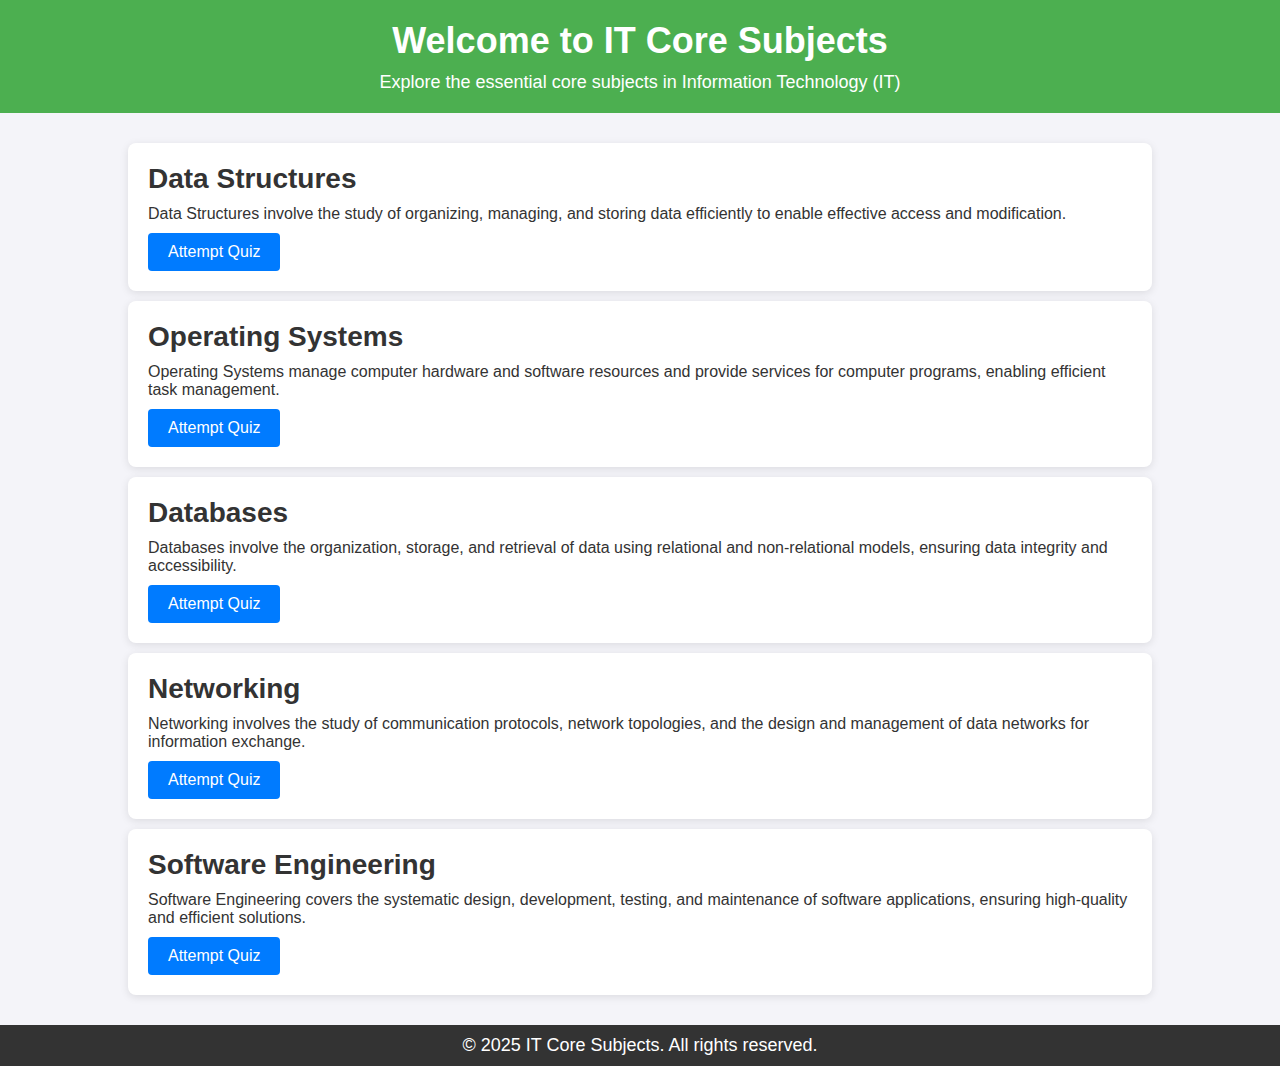
<file: itlang.html>
<!DOCTYPE html>
<html lang="en">
<head>
    <meta charset="UTF-8">
    <meta name="viewport" content="width=device-width, initial-scale=1.0">
    <title>IT Core Subjects</title>
    <link rel="stylesheet" href="cselang.css">
    <style>
        * {
            margin: 0;
            padding: 0;
            box-sizing: border-box;
        }

        body {
            font-family: Arial, sans-serif;
            background-color: #f4f4f9;
            color: #333;
        }

        header {
            background-color: #4CAF50;
            color: white;
            text-align: center;
            padding: 20px;
        }

        h1 {
            font-size: 36px;
            margin-bottom: 10px;
        }

        p {
            font-size: 18px;
        }

        .container {
            width: 80%;
            margin: 30px auto;
        }

        .language {
            background-color: #fff;
            padding: 20px;
            margin: 10px 0;
            border-radius: 8px;
            box-shadow: 0 2px 8px rgba(0, 0, 0, 0.1);
        }

        .language h2 {
            font-size: 28px;
            color: #333;
        }

        .language p {
            font-size: 16px;
            margin: 10px 0;
        }

        button {
            padding: 10px 20px;
            background-color: #007BFF;
            color: white;
            border: none;
            border-radius: 4px;
            cursor: pointer;
            font-size: 16px;
        }

        button:hover {
            background-color: #0056b3;
        }

        .details {
            display: none;
            margin-top: 10px;
            font-style: italic;
            color: #555;
        }

        footer {
            background-color: #333;
            color: white;
            text-align: center;
            padding: 10px;
            margin-top: 30px;
        }
    </style>
</head>
<body>
    <header>
        <h1>Welcome to IT Core Subjects</h1>
        <p>Explore the essential core subjects in Information Technology (IT)</p>
    </header>

    <div class="container">
        <section class="language" id="data-structures">
            <h2>Data Structures</h2>
            <p>Data Structures involve the study of organizing, managing, and storing data efficiently to enable effective access and modification.</p>
            <button>Attempt Quiz</button>
        </section>

        <section class="language" id="operating-systems">
            <h2>Operating Systems</h2>
            <p>Operating Systems manage computer hardware and software resources and provide services for computer programs, enabling efficient task management.</p>
            <button>Attempt Quiz</button>
        </section>

        <section class="language" id="databases">
            <h2>Databases</h2>
            <p>Databases involve the organization, storage, and retrieval of data using relational and non-relational models, ensuring data integrity and accessibility.</p>
            <button>Attempt Quiz</button>
        </section>

        <section class="language" id="networking">
            <h2>Networking</h2>
            <p>Networking involves the study of communication protocols, network topologies, and the design and management of data networks for information exchange.</p>
            <button>Attempt Quiz</button>
        </section>

        <section class="language" id="software-engineering">
            <h2>Software Engineering</h2>
            <p>Software Engineering covers the systematic design, development, testing, and maintenance of software applications, ensuring high-quality and efficient solutions.</p>
            <button>Attempt Quiz</button>
        </section>
    </div>

    <footer>
        <p>&copy; 2025 IT Core Subjects. All rights reserved.</p>
    </footer>

    <script>
        function showDetails(languageDetails) {
            var details = document.getElementById(languageDetails);
            if (details.style.display === "none" || details.style.display === "") {
                details.style.display = "block";
            } else {
                details.style.display = "none";
            }
        }
    </script>
</body>
</html>
</file>
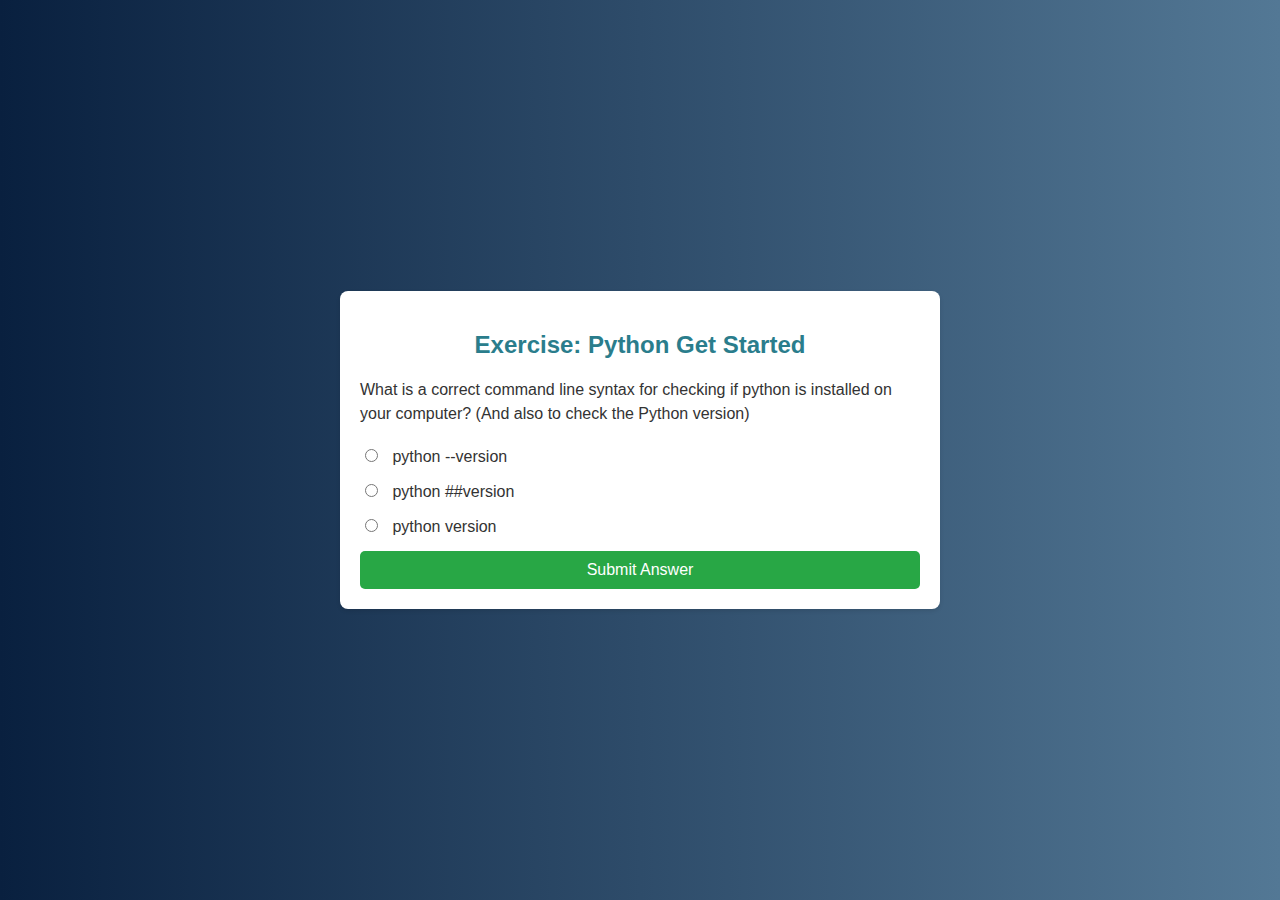
<file: question.html>
<!DOCTYPE html>
<html lang="en">
<head>
    <meta charset="UTF-8">
    <meta name="viewport" content="width=device-width, initial-scale=1.0">
    <title>Python Get Started</title>
    <link rel="stylesheet" href="question.css">
</head>
<body>
    <div class="container">
        <div class="exercise-header">
            <h2>Exercise: Python Get Started</h2>
        </div>
        <p class="instruction">What is a correct command line syntax for checking if python is installed on your computer? (And also to check the Python version)</p>
        <form id="question-form">
            <div class="option">
                <input type="radio" id="option1" name="answer" value="python --version">
                <label for="option1">python --version</label>
            </div>
            <div class="option">
                <input type="radio" id="option2" name="answer" value="python ##version">
                <label for="option2">python ##version</label>
            </div>
            <div class="option">
                <input type="radio" id="option3" name="answer" value="python version">
                <label for="option3">python version</label>
            </div>
            <button type="submit" class="submit-button">Submit Answer</button>
        </form>
        <div id="feedback"></div>
    </div>

    <script>
        // JavaScript to handle the form submission and give feedback
        document.getElementById('question-form').addEventListener('submit', function(event) {
            event.preventDefault();  // Prevent form from submitting normally
            
            // Get the selected answer
            const selectedOption = document.querySelector('input[name="answer"]:checked');
            
            // Get the feedback element
            const feedbackElement = document.getElementById('feedback');
            
            if (!selectedOption) {
                // If no answer is selected
                feedbackElement.innerHTML = '<p style="color: red;">Please select an answer.</p>';
            } else {
                const selectedAnswer = selectedOption.value;
                
                // Check if the answer is correct
                if (selectedAnswer === 'python --version') {
                    feedbackElement.innerHTML = '<p style="color: green;">Correct! The command to check Python version is: python --version</p>';
                } else {
                    feedbackElement.innerHTML = '<p style="color: red;">Incorrect. Please try again.</p>';
                }
            }
        });
    </script>
</body>
</html>
</file>
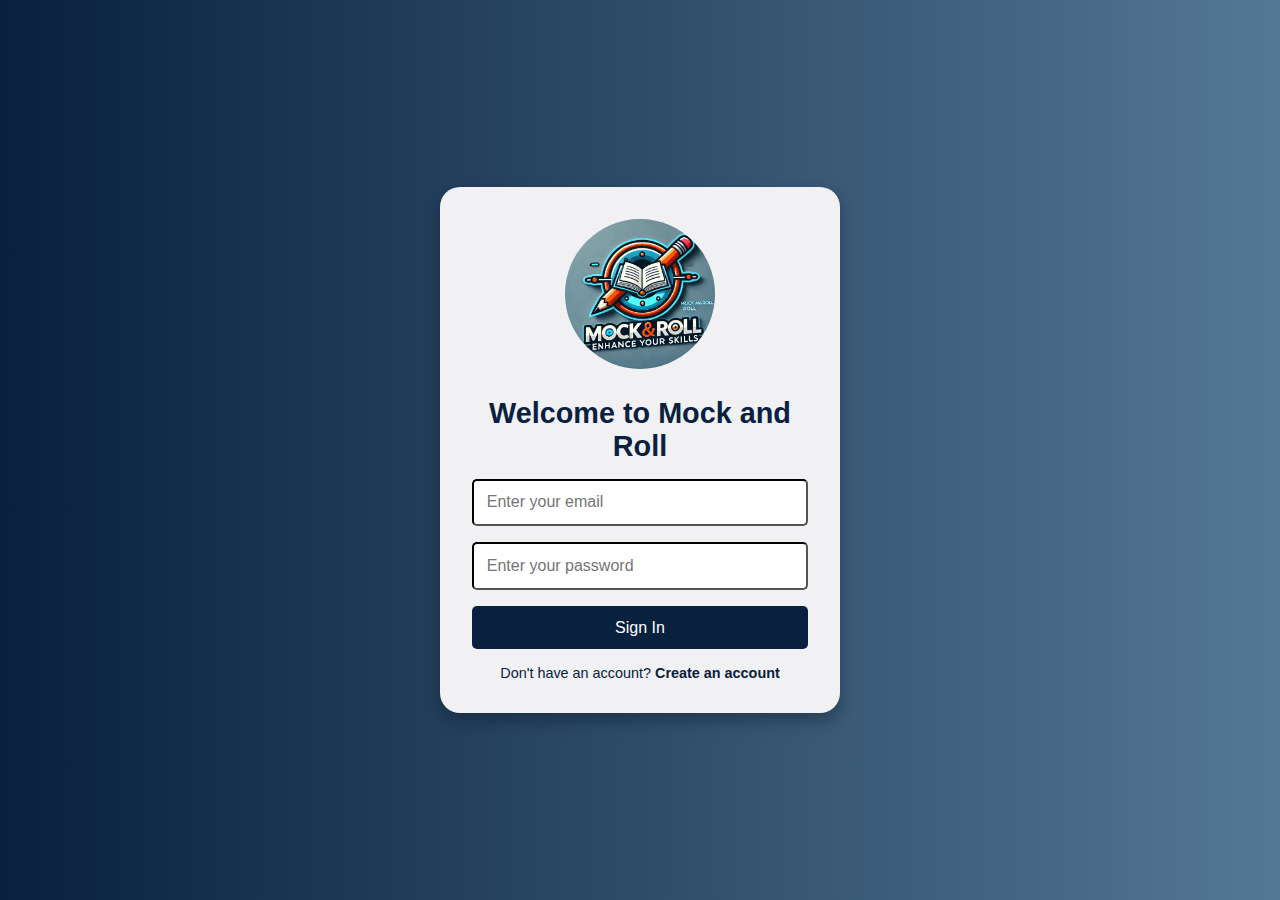
<file: signin.html>
<!DOCTYPE html>
<html lang="en">
<head>
    <meta charset="UTF-8">
    <meta name="viewport" content="width=device-width, initial-scale=1.0">
    <title>Mock and Roll - Sign In</title>
    <link rel="stylesheet" href="signin.css">
</head>
<body>
    <div class="container">
        <div class="logo">
            <img src="logo2.jpg" alt="Mock and Roll Logo">
        </div>
        <h1>Welcome to Mock and Roll</h1>
        <form id="signinForm">
            <input type="email" id="signinEmail" placeholder="Enter your email" required>
            <input type="password" id="signinPassword" placeholder="Enter your password" required>
            <button type="submit">Sign In</button>
        </form>
        <p class="create-account">Don't have an account? 
            <a href="signup.html">Create an account</a></p>
        <p id="errorMessage" style="color: red;"></p> <!-- Error message area -->
    </div>

    <!-- JavaScript -->
    <script>
        document.getElementById('signinForm').addEventListener('submit', function (e) {
            e.preventDefault(); // Prevent form submission

            // Get the email and password input values
            const email = document.getElementById('signinEmail').value;
            const password = document.getElementById('signinPassword').value;
            const errorMessage = document.getElementById('errorMessage');

            // Clear previous error message
            errorMessage.textContent = '';

            // Retrieve the list of users from localStorage
            const users = JSON.parse(localStorage.getItem('users')) || [];

            // Check if there is a matching email and password
            let userFound = false;
            for (let i = 0; i < users.length; i++) {
                if (users[i].email === email && users[i].password === password) {
                    userFound = true;
                    break;
                }
            }

            // Show error if the credentials do not match
            if (!userFound) {
                errorMessage.textContent = 'Invalid email or password!';
                return;
            }

            // If successful, redirect to content page
            alert('Login successful!');
            window.location.href = 'content.html'; // Redirect to content page
        });
    </script>
</body>
</html>
</file>
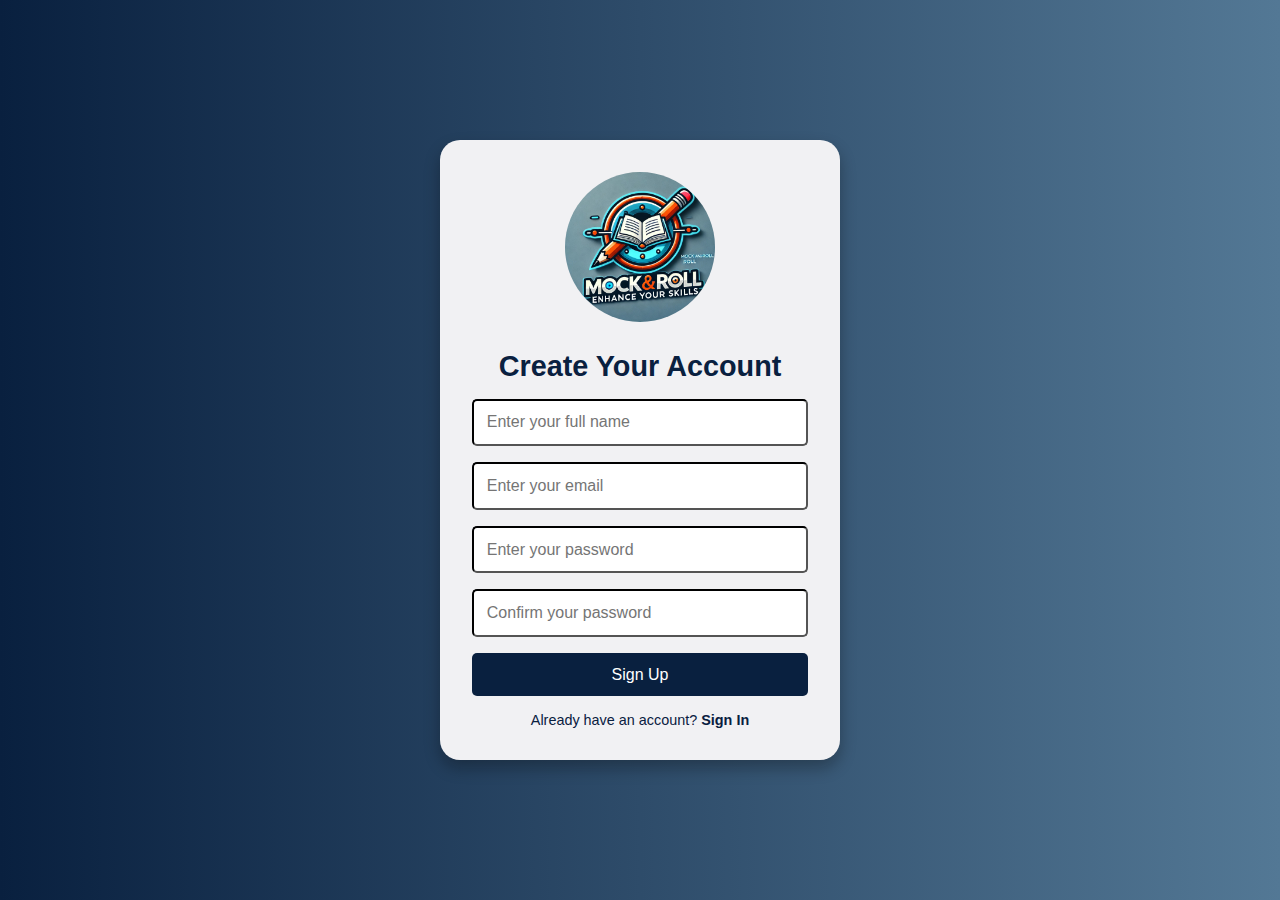
<file: signup.html>
<!DOCTYPE html>
<html lang="en">
<head>
    <meta charset="UTF-8">
    <meta name="viewport" content="width=device-width, initial-scale=1.0">
    <title>Mock and Roll - Sign Up</title>
    <link rel="stylesheet" href="signup.css">
</head>
<body>
    <div class="container">
        <div class="logo">
            <img src="logo2.jpg" alt="Mock and Roll Logo">
        </div>
        <h1>Create Your Account</h1>
        <form id="signupForm">
            <input type="text" id="name" placeholder="Enter your full name" required>
            <input type="email" id="email" placeholder="Enter your email" required>
            <input type="password" id="password" placeholder="Enter your password" required>
            <input type="password" id="confirm_password" placeholder="Confirm your password" required>
            <button type="submit" id="submitBtn">Sign Up</button>
        </form>
        <p class="create-account">Already have an account? 
            <a href="signin.html">Sign In</a></p>
        <p id="errorMessage" style="color: red;"></p> <!-- Error message area -->
    </div>

    <!-- JavaScript -->
    <script>
        document.getElementById('signupForm').addEventListener('submit', function (e) {
            e.preventDefault(); // Prevent form submission

            // Fetch input values
            const name = document.getElementById('name').value;
            const email = document.getElementById('email').value;
            const password = document.getElementById('password').value;
            const confirmPassword = document.getElementById('confirm_password').value;
            const errorMessage = document.getElementById('errorMessage');
            
            // Clear previous error messages
            errorMessage.textContent = '';

            // Password Validation
            if (password !== confirmPassword) {
                alert('Passwords do not match!');
                return;
            }

            // Retrieve existing users from localStorage (or create an empty array if none exist)
            let users = JSON.parse(localStorage.getItem('users')) || [];

            // Check if the email already exists in the array
            for (let i = 0; i < users.length; i++) {
                if (users[i].email === email) {
                    errorMessage.textContent = 'Account already exists with this email!';
                    return;
                }
            }

            // Add the new user to the array and store it back in localStorage
            users.push({ name, email, password });
            localStorage.setItem('users', JSON.stringify(users));

            // Alert and Redirect
            alert('Account created successfully! Redirecting to Sign-In page...');
            window.location.href = 'signin.html'; // Redirect to signin page
        });
    </script>
</body>
</html>
</file>
<file: home.css>
.navbar {
    display: flex;
    justify-content: space-between;
    align-items: center;
    padding: 20px 50px;
    background: linear-gradient(to right, #09203F ,#537895);
    color: white;
    position: fixed;
    top: 0;
    left: 0;
    width: 100%;
    z-index: 1000;
    box-shadow: 0 4px 6px rgba(0, 0, 0, 0.2);
}
.navbar .logo1 img {
    width: 150px;
    height: auto;
    border-bottom-right-radius: 100px;
    border-top-right-radius: 100px;
    border-top-left-radius: 100px;
    border-bottom-left-radius:100px ;
}


.navbar .logo {
    font-size: 3em;
    font-weight: bold;
    float:left;
    padding-left:3%;
}

.navbar div {
    display: flex;
    gap: 20px;
    padding-right: 70px;
}

.navbar a {
    color: white;
    text-decoration: none;
    font-weight: bold;
    transition: color 0.3s ease;
    padding: 5px 10px;
    border-radius: 5px;
}

.navbar a:hover {
    color: #007bff;
    background: rgba(255, 255, 255, 0.1);
}

/* Media Query for smaller screens */
@media screen and (max-width: 768px) {
    .navbar {
        flex-direction: column;
        padding: 10px 20px;
    }

    .navbar div {
        flex-direction: column;
        gap: 10px;
        align-items: center;
    }

    .navbar a {
        font-size: 14px;
    }
}



/* General Styles */ 
body {
    margin: 0;
    font-family: Arial, sans-serif;
    
    
    
}
h1{
    color: rgb(32, 54, 74);
    margin-top: 50px;
    margin-left: -620px;
}
p{
    color: rgb(30, 66, 107);
    text-align: left;
    margin-left: 90px;
    
}
/* Hero Section */
.home {
    background-image:url("picg3.jpg");
    background-size: 2000px;
    background-repeat: no-repeat;
    background-position: center;
    padding-top: 40px;
    padding-bottom: 40px;
    background-color: rgb(255, 255, 255);
    height: 100vh;
    display: flex;
    align-items: center;
}
.kk{
    height: 100vh;
    display: flex;
    flex-direction: column;
    justify-content: center;
    align-items: center;
    text-align: left;
    color: rgb(8, 8, 8);
    padding-top: 550px;
    padding-right: 140px;
    padding-left:100px;
    font-size: 20px;
}
.custom-button{
    background: linear-gradient(45deg,#2caede,#bbc5cf);
    color: white;
    padding: 20px 20px;
    border: none;
    border-radius: 15px;
    font-size: 33px;
    cursor: pointer;
    margin-left: -620px;
    margin-top: -650px;
    box-shadow: 6px 6px 10px rgba(0, 0, 0, 0.3);
}

.home button:hover {
    background-color: #21718e;
}

/* Specialties and Services Section */
.section {
    padding: -10px 20px;
    text-align: center;
    
}

.section h2 {
    
    font-size: 36px;
   
}

.container {
    display: flex;
    overflow-x: auto;
    scroll-behavior: smooth;
    padding: 20px 0;
    gap: 20px;
    position: relative;
    cursor: grab;
}

.card {
    flex: 0 0 calc(25% - 10px);
    background-color: white;
    border-radius: 8px;
    box-shadow: 0 4px 6px rgba(0, 0, 0, 0.1);
    text-align: center;
    padding: 10px;
}

.card img {
    width: 100%;
    height: 250px;
    object-fit: cover;
    border-radius: 8px 8px 0 0;
}

.card h3 {
    font-size: 18px;
    margin: 10px 0;
}

/* Footer Styles */
footer {
    background: linear-gradient(to right, #09203F ,#537895);
    color: #f8f9fa;
    padding: 40px 20px;
    font-size: 14px;
}

.footer-container {
    display: flex;
    justify-content: space-between;
    gap: 20px;
    flex-wrap: wrap;
}

.footer-container div {
    flex: 1;
    min-width: 200px;
}

.footer-container h4 {
    font-size: 18px;
    margin-bottom: 15px;
}

.footer-container p, .footer-container a {
    margin: 5px 0;
    color: #f8f9fa;
    text-decoration: none;
}
.footer-container,.contact-us{
    padding-right:200px;
}

.footer-container a:hover {
    text-decoration: underline;
}

ul {
    list-style: none;
    padding: 0;
}

li {
    margin: 8px 0;
}

.social-icons a {
    margin: 0 5px;
    display: inline-block;
}

.social-icons img {
    width: 24px;
    height: 24px;
}


/* Additional Media Queries for Better Responsiveness */

/* For tablets and devices with max-width 1024px */
@media screen and (max-width: 1024px) {
    .navbar {
        flex-direction: column;
        padding: 15px 30px;
    }

    .navbar div {
        justify-content: center;
        gap: 10px;
        padding-right: 0;
    }

    .home {
        background-size: cover;
        justify-content: center;
        height: auto;
        padding: 100px 20px;
    }

    .kk {
        padding: 50px 20px;
        font-size: 18px;
        text-align: center;
    }

    .custom-button {
        font-size: 24px;
        padding: 10px 50px;
        margin: 20px 0;
    }

    h1, p {
        margin-left: 0;
    }
}

/* For mobile devices with max-width 768px */
@media screen and (max-width: 768px) {
    .navbar {
        padding: 10px 15px;
    }

    .navbar .logo {
        font-size: 2em;
    }

    .home {
        height: auto;
        padding: 80px 10px;
        background-position: center;
    }

    .kk {
        padding: 30px 10px;
        font-size: 16px;
    }

    .custom-button {
        font-size: 20px;
        padding: 8px 30px;
    }

    .container {
        flex-direction: column;
        align-items: center;
    }

    .card {
        width: 90%;
        margin-bottom: 20px;
    }

    .footer-container {
        flex-direction: column;
        text-align: center;
    }

    .social-icons a {
        margin: 10px;
    }
}

/* For very small devices (phones under 576px) */
@media screen and (max-width: 576px) {
    .navbar {
        padding: 10px;
    }

    .navbar .logo {
        font-size: 1.5em;
    }

    .custom-button {
        font-size: 18px;
        padding: 8px 20px;
    }

    .kk {
        padding: 20px 5px;
        font-size: 14px;
    }

    .card img {
        height: 150px;
    }
}
</file>
<file: about.css>
.navbar {
    display: flex;
    justify-content: space-between;
    align-items: center;
    padding: 20px 50px;
    background: linear-gradient(to left, #3d093d ,#822c91,rgb(189, 135, 144));
    color: white;
    position: fixed;
    top: 0;
    left: 0;
    width: 100%;
    z-index: 1000;
    box-shadow: 0 4px 6px rgba(0, 0, 0, 0.2);
}
.navbar .logo1 img {
    width: 150px;
    height: auto;
    border-bottom-right-radius: 100px;
    border-top-right-radius: 100px;
    border-top-left-radius: 100px;
    border-bottom-left-radius:100px ;
}


.navbar .logo {
    font-size: 3em;
    font-weight: bold;
    float:left;
    padding-left:3%;
}

.navbar div {
    display: flex;
    gap: 20px;
    padding-right: 70px;
}

.navbar a {
    color: white;
    text-decoration: none;
    font-weight: bold;
    transition: color 0.3s ease;
    padding: 5px 10px;
    border-radius: 5px;
}

.navbar a:hover {
    color: #007bff;
    background: rgba(255, 255, 255, 0.1);
}

/* Media Query for smaller screens */
@media screen and (max-width: 768px) {
    .navbar {
        flex-direction: column;
        padding: 10px 20px;
    }

    .navbar div {
        flex-direction: column;
        gap: 10px;
        align-items: center;
    }

    .navbar a {
        font-size: 14px;
    }
}



/* General Styles */
body {
    color: rgb(99, 16, 77);
    margin: 0;
    font-family: Arial, sans-serif;
}
/* Footer Styles */
footer {
    background: linear-gradient(to right, #3d093d ,#822c91,rgb(189, 135, 144));
    color: #f8f9fa;
    padding: 40px 20px;
    font-size: 14px;
}

.footer-container {
    display: flex;
    justify-content: space-between;
    gap: 20px;
    flex-wrap: wrap;
}

.footer-container div {
    flex: 1;
    min-width: 200px;
}

.footer-container h4 {
    font-size: 18px;
    margin-bottom: 15px;
}

.footer-container p, .footer-container a {
    margin: 5px 0;
    color: #f8f9fa;
    text-decoration: none;
}
.footer-container,.contact-us{
    padding-right:200px;
}

.footer-container a:hover {
    text-decoration: underline;
}

ul {
    list-style: none;
    padding: 0;
}

li {
    margin: 8px 0;
}

.social-icons a {
    margin: 0 5px;
    display: inline-block;
}

.social-icons img {
    width: 24px;
    height: 24px;
}
.home{
    background-color: black;
    margin-top:200px;
    margin-bottom: 50px;
    background-image: url("flower2.jpg");   
    background-size: fit;
    background-position: right;
    background-repeat: no-repeat;
    height: 100vh;
    display: flex;
    flex-direction: column;
    align-items: center;
    font-size: 30px;
    justify-content: center;
    color: #ffffff;

}
.part2{
    justify-content: left;
    font-size: 18px;

}
</file>
<file: cselang.css>
* {
    margin: 0;
    padding: 0;
    box-sizing: border-box;
}

body {
    font-family: Arial, sans-serif;
    background-color: #f4f4f9;
    color: #333;
}

header {
    background-color: #4CAF50;
    color: white;
    text-align: center;
    padding: 20px;
}

h1 {
    font-size: 36px;
    margin-bottom: 10px;
}

p {
    font-size: 18px;
}

.container {
    width: 80%;
    margin: 30px auto;
}

.language {
    background-color: #fff;
    padding: 20px;
    margin: 10px 0;
    border-radius: 8px;
    box-shadow: 0 2px 8px rgba(0, 0, 0, 0.1);
}

.language h2 {
    font-size: 28px;
    color: #333;
}

.language p {
    font-size: 16px;
    margin: 10px 0;
}

button {
    padding: 10px 20px;
    background-color: #007BFF;
    color: white;
    border: none;
    border-radius: 4px;
    cursor: pointer;
    font-size: 16px;
}

button:hover {
    background-color: #0056b3;
}

.details {
    display: none;
    margin-top: 10px;
    font-style: italic;
    color: #555;
}

footer {
    background-color: #333;
    color: white;
    text-align: center;
    padding: 10px;
    margin-top: 30px;
}
</file>
<file: question.css>
body {
    font-family: Arial, sans-serif;
    background: linear-gradient(to right, #09203F ,#537895);
    margin: 0;
    padding: 0;
    background-color: #f9f9f9;
    color: #333;
    display: flex;
    justify-content: center;
    align-items: center;
    height: 100vh;  /* Full viewport height */
}

.container {
    max-width: 600px;
    padding: 20px;
    background-color: #fff;
    border-radius: 8px;
    box-shadow: 0 2px 4px rgba(0, 0, 0, 0.1);
    width: 100%;  /* Ensure it scales well on smaller screens */
    box-sizing: border-box;  /* Prevents padding from expanding the width */
}

.exercise-header h2 {
    text-align: center;
    color: #2a7d8c;
}

.instruction {
    margin-bottom: 20px;
    font-size: 16px;
    line-height: 1.5;
}

.option {
    margin-bottom: 15px;
}

.option input[type="radio"] {
    margin-right: 10px;
}

.submit-button {
    display: block;
    width: 100%;
    padding: 10px;
    background-color: #28a745;
    color: #fff;
    border: none;
    border-radius: 5px;
    cursor: pointer;
    font-size: 16px;
    text-align: center;
}

.submit-button:hover {
    background-color: #218838;
}
</file>
<file: signin.css>
* {
    margin: 0;
    padding: 0;
    box-sizing: border-box;
    font-family: 'Arial', sans-serif;
}

body {
    height: 100vh;
    background: linear-gradient(to right, #09203F, #537895);
    display: flex;
    justify-content: center;
    align-items: center;
    color: #fff;
    padding: 10px;
}

.container {
    background: #f1f1f3;
    border-radius: 20px;
    padding: 2rem;
    width: 90%;
    max-width: 400px;
    box-shadow: 0 8px 16px rgba(7, 7, 7, 0.3);
    text-align: center;
    background-blend-mode: darken;
}

.logo {
    margin-bottom: 1.5rem;
}

.logo img {
    width: 150px;
    height: auto;
    border-radius: 50%;
}

h1 {
    font-size: 1.8rem;
    margin-bottom: 1rem;
    color: #09203F;
}

form {
    display: flex;
    flex-direction: column;
    gap: 1rem;
}

input {
    padding: 0.8rem;
    border-radius: 5px;
    font-size: 1rem;
    border-color: black;
}

button {
    padding: 0.8rem;
    background-color: #09203F;
    color: #fff;
    border: none;
    border-radius: 5px;
    font-size: 1rem;
    cursor: pointer;
    transition: background-color 0.3s ease;
}

button:hover {
    background-color: #4F9C9C;
}

.create-account {
    margin-top: 1rem;
    font-size: 0.9rem;
    color: #09203F;
}

.create-account a {
    color: #09203F;
    text-decoration: none;
    font-weight: bold;
}

.create-account a:hover {
    text-decoration: underline;
}

/* Responsive Design */
@media screen and (max-width: 768px) {
    .container {
        padding: 1.5rem;
        width: 80%;
    }

    h1 {
        font-size: 1.5rem;
    }

    input, button {
        font-size: 0.9rem;
    }
}

@media screen and (max-width: 480px) {
    .container {
        padding: 1rem;
        width: 95%;
    }

    h1 {
        font-size: 1.2rem;
    }

    input, button {
        font-size: 0.8rem;
    }
}
</file>
<file: signup.css>
/* * {
    margin: 0;
    padding: 0;
    box-sizing: border-box;
    font-family: 'Arial', sans-serif;
}

body {
    height: 100vh;
    background: linear-gradient(to right, #09203F, #537895);
    display: flex;
    justify-content: center;
    align-items: center;
    color: #fff;
}

.container {
    background: #f1f1f3;
    border-radius: 20px;
    padding: 2rem;
    width: 40%;
    max-width: 400px;
    box-shadow: 0 8px 16px rgba(7, 7, 7, 0.3);
    text-align: center;
    background-blend-mode: darken;
}

.logo {
    margin-bottom: 1.5rem;
}

.logo img {
    width: 150px;
    height: auto;
    border-radius: 50%;
}

h1 {
    font-size: 1.8rem;
    margin-bottom: 1rem;
    color: #09203F;
}

form {
    display: flex;
    flex-direction: column;
    gap: 1rem;
}

input {
    padding: 0.8rem;
    border-radius: 5px;
    font-size: 1rem;
    border-color: black;
}

button {
    padding: 0.8rem;
    background-color: #09203F;
    color: #fff;
    border: none;
    border-radius: 5px;
    font-size: 1rem;
    cursor: pointer;
    transition: background-color 0.3s ease;
}

button:hover {
    background-color: #4F9C9C;
}

.create-account {
    margin-top: 1rem;
    font-size: 0.9rem;
    color: #09203F;
}

.create-account a {
    color: #09203F;
    text-decoration: none;
    font-weight: bold;
}

.create-account a:hover {
    text-decoration: underline;
} */
* {
    margin: 0;
    padding: 0;
    box-sizing: border-box;
    font-family: 'Arial', sans-serif;
}

body {
    height: 100vh;
    background: linear-gradient(to right, #09203F, #537895);
    display: flex;
    justify-content: center;
    align-items: center;
    color: #fff;
    padding: 10px;
}

.container {
    background: #f1f1f3;
    border-radius: 20px;
    padding: 2rem;
    width: 90%;
    max-width: 400px;
    box-shadow: 0 8px 16px rgba(7, 7, 7, 0.3);
    text-align: center;
    background-blend-mode: darken;
}

.logo {
    margin-bottom: 1.5rem;
}

.logo img {
    width: 150px;
    height: auto;
    border-radius: 50%;
}

h1 {
    font-size: 1.8rem;
    margin-bottom: 1rem;
    color: #09203F;
}

form {
    display: flex;
    flex-direction: column;
    gap: 1rem;
}

input {
    padding: 0.8rem;
    border-radius: 5px;
    font-size: 1rem;
    border-color: black;
}

button {
    padding: 0.8rem;
    background-color: #09203F;
    color: #fff;
    border: none;
    border-radius: 5px;
    font-size: 1rem;
    cursor: pointer;
    transition: background-color 0.3s ease;
}

button:hover {
    background-color: #4F9C9C;
}

.create-account {
    margin-top: 1rem;
    font-size: 0.9rem;
    color: #09203F;
}

.create-account a {
    color: #09203F;
    text-decoration: none;
    font-weight: bold;
}

.create-account a:hover {
    text-decoration: underline;
}

/* Responsive Design */
@media screen and (max-width: 768px) {
    .container {
        padding: 1.5rem;
        width: 80%;
    }

    h1 {
        font-size: 1.5rem;
    }

    input, button {
        font-size: 0.9rem;
    }
}

@media screen and (max-width: 480px) {
    .container {
        padding: 1rem;
        width: 95%;
    }

    h1 {
        font-size: 1.2rem;
    }

    input, button {
        font-size: 0.8rem;
    }
}
</file>
